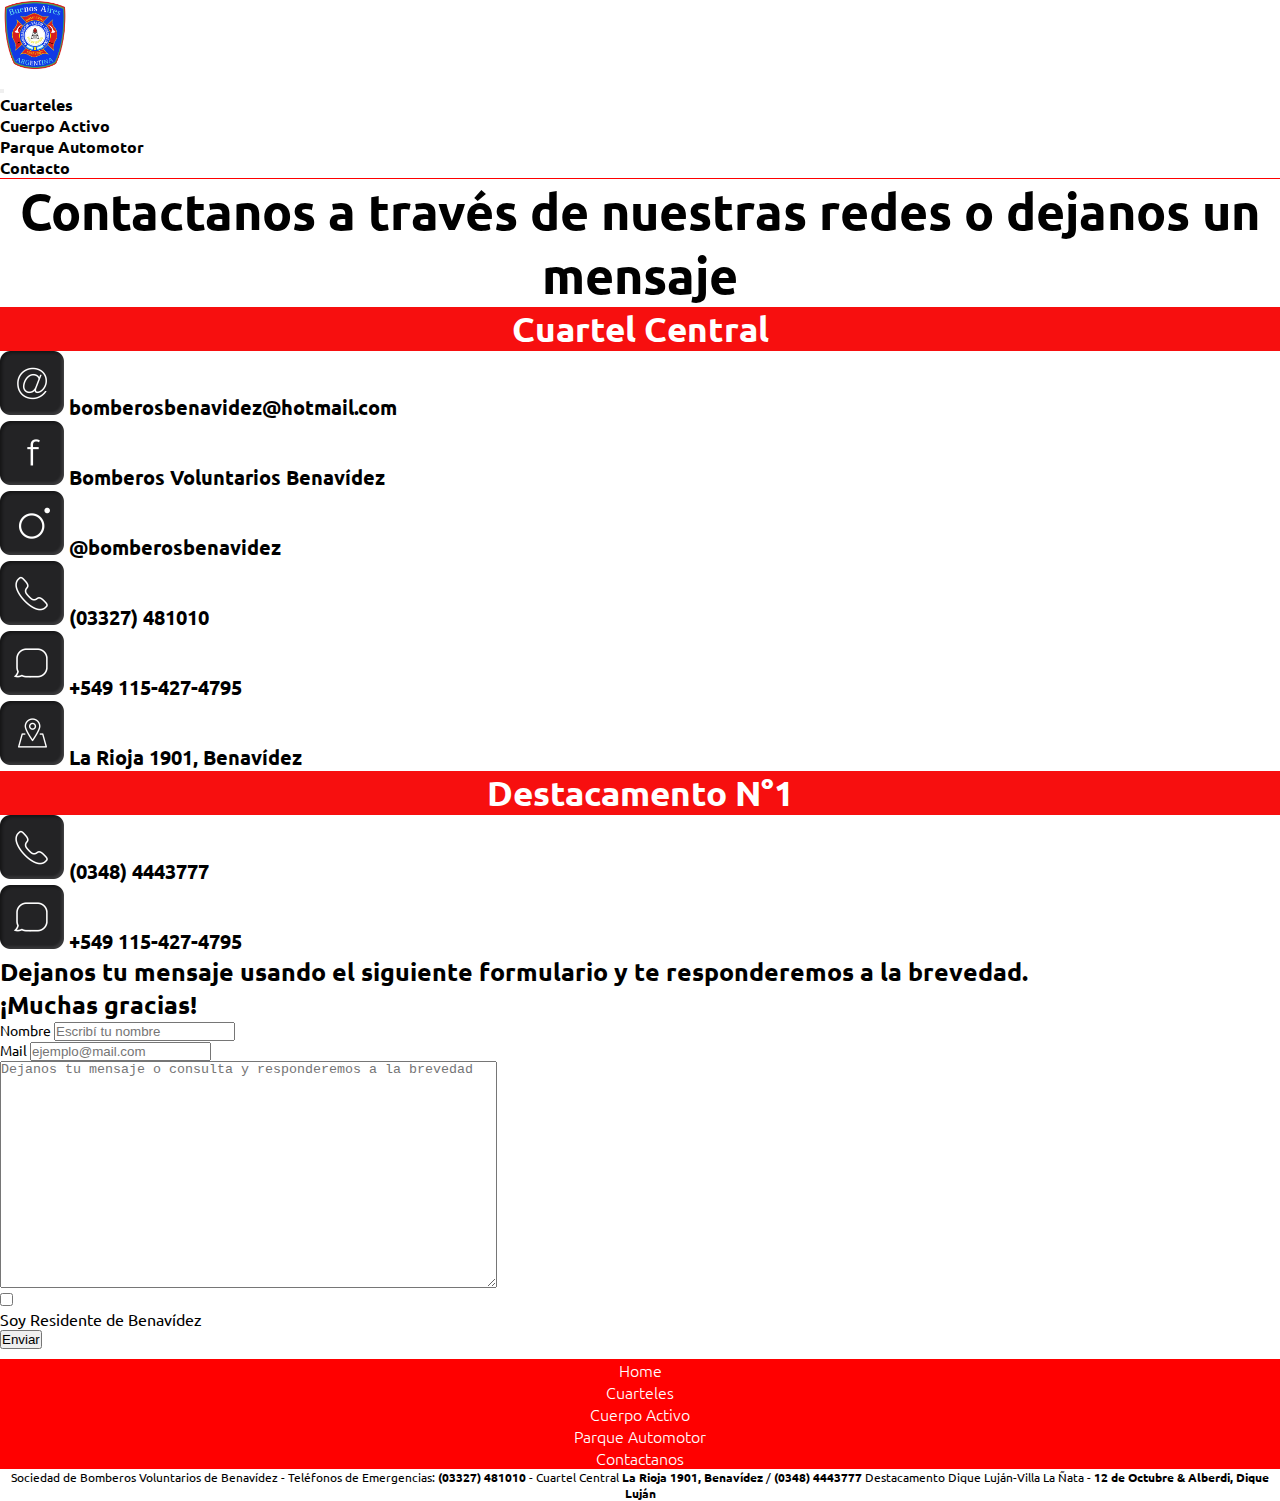
<file: pages/contacto.html>
<!DOCTYPE html>
<html lang="en">

<head>
    <meta charset="UTF-8">
    <meta http-equiv="X-UA-Compatible" content="IE=edge">
    <meta name="viewport" content="width=device-width, initial-scale=1.0">
    <!-- Bootstrap -->
    <link href="https://cdn.jsdelivr.net/npm/bootstrap@5.3.0/dist/css/bootstrap.min.css" rel="stylesheet"
        integrity="sha384-9ndCyUaIbzAi2FUVXJi0CjmCapSmO7SnpJef0486qhLnuZ2cdeRhO02iuK6FUUVM" crossorigin="anonymous">
    <!-- Título -->
    <title>Contacto</title>
    <link rel="icon" href="../imagenes/escudobvb.png">
    <!-- CSS c/ SASS -->
    <link rel="stylesheet" href="../css/estilos_sass.css">
    <!-- Fonts-->
    <link rel="preconnect" href="https://fonts.googleapis.com">
    <link rel="preconnect" href="https://fonts.gstatic.com" crossorigin>
    <link href="https://fonts.googleapis.com/css2?family=Ubuntu&display=swap" rel="stylesheet">

</head>

<body>
    <header class="header">
        <!-- Menu de navegacón-->
        <div>
            <nav class="navbar navbar-expand-lg menu">
                <div class="container-fluid">
                    <div class="navbar_logo"><a class="navbar-brand" href="../index.html"><img
                                src="../imagenes/escudobvb.png" alt="Escudo Bomberos Benavidez"></a></div>
                    <button class="navbar-toggler" type="button" data-bs-toggle="collapse"
                        data-bs-target="#navbarSupportedContent" aria-controls="navbarSupportedContent"
                        aria-expanded="false" aria-label="Toggle navigation">
                        <span class="navbar-toggler-icon"></span>
                    </button>
                    <div class="collapse navbar-collapse justify-content-start" id="navbarSupportedContent">
                        <ul class="navbar-nav">
                            <!-- <li class="nav-item">
                                <a class="nav-link link" aria-current="page" href="/index.html">Home</a>
                            </li> -->
                            <li class="nav-item me-4">
                                <a class="nav-link link" href="../pages/cuarteles.html">Cuarteles</a>
                            </li>
                            <li class="nav-item me-4">
                                <a class="nav-link link" href="../pages/cuerpoactivo.html">Cuerpo Activo</a>
                            </li>
                            <li class="nav-item me-4">
                                <a class="nav-link link" href="../pages/parqueautomotor.html">Parque Automotor</a>
                            </li>
                            <li class="nav-item me-4">
                                <a class="nav-link link" href="../pages/contacto.html">Contacto</a>
                            </li>
                        </ul>
                    </div>
                </div>
            </nav>
        </div>

    </header>
    <main class="main_contacto">
        <h1>Contactanos a través de nuestras redes o dejanos un mensaje</h1>
        <section>
            <div class="container-fluid">
                <div class="row">
                    <div class="col-12 col-md-6">
                        <h2>Cuartel Central</h2>
                        <ul>
                            <li>
                                <img src="../imagenes/mail.png" alt="Mail"> <a
                                href="bomberosbenavidez@hotmail.com">bomberosbenavidez@hotmail.com</a>
                            </li>
                            <li>
                                <a href="https://www.facebook.com/BomberosBenavidez" target="_blank"><img
                                        src="../imagenes/facebook.png" alt="Facebook"> Bomberos Voluntarios Benavídez</a>
                            </li>
                            <li>
                                <a href="https://www.instagram.com/bomberosbenavidez/" target="_blank"><img
                                        src="../imagenes/instagram.png" alt="Instagram"> @bomberosbenavidez</a>
                            </li>
                            <li>
                                <img src="../imagenes/telefono.png" alt="Telefono"> <a
                                href="tel:03327481010">(03327) 481010</a>
                            </li>
                            <li>
                                <img src="../imagenes/sms.png" alt="Whatsapp"> <a href="https://wa.me/5491154274795" target="_blank">+549 115-427-4795</a>
                            </li>
                            <li>
                                <a href="https://goo.gl/maps/P8U4gn5FgMGxk1BaA" target="_blank"><img
                                        src="../imagenes/location.png" alt="Ubicacion"> La Rioja 1901, Benavídez </a>
                            </li>
                        </ul>
                    </div>
                    <div class="col-12 col-md-6">
                        <h2>Destacamento N°1</h2>
                        <ul>
                            <li>
                                <img src="../imagenes/telefono.png" alt="Telefono"> <a
                                href="tel:03484443777">(0348) 4443777</a>
                            </li>
                            <li><img src="../imagenes/sms.png" alt="Whatsapp"> <a href="https://wa.me/5491154274795" target="_blank"> +549 115-427-4795</a>
                            </li>
                        </ul>
                    </div>
                </div>
            </div>
        </section>
        <!-- Formulario Consultas y Mensajes -->
        <section>
            <div class="container-fluid">
                <div class="row">
                    <div class="col-12 col-md-12">
                        <h3>Dejanos tu mensaje usando el siguiente formulario y te responderemos a la brevedad.
                            <br> ¡Muchas gracias!
                        </h3>
                    </div>
                    <div>
                        <form action="" method="">
                            <div>
                                <label for="">Nombre</label>
                                <input type="text" placeholder="Escribí tu nombre">
                            </div>
                            <div>
                                <label for="Mail">Mail</label>
                                <input type="email" name="" id="" placeholder="ejemplo@mail.com">
                            </div>
                            <!-- <label for="">Teléfono</label><input type="number" name="" id="" placeholder="115-555-5555">-->
                            <textarea name="" id="" cols="60" rows="15"
                                placeholder="Dejanos tu mensaje o consulta y responderemos a la brevedad"></textarea>
                            <div>
                                <input type="checkbox" name="" id="">
                                <p>Soy Residente de Benavídez</p>
                            </div>
                            <input type="button" value="Enviar">
                        </form>
                    </div>
                </div>
        </section>
    </main>
    <footer>
        <div class="footer">
            <ul class="d-flex justify-content-evenly">
                <li>
                    <a href="../index.html">Home</a>
                </li>
                <li>
                    <a href="../pages/cuarteles.html">Cuarteles</a>
                </li>
                <li>
                    <a href="../pages/cuerpoactivo.html">Cuerpo Activo</a>
                </li>
                <li>
                    <a href="../pages/parqueautomotor.html">Parque Automotor</a>
                </li>
                <li>
                    <a href="../pages/contacto.html">Contactanos</a>
                </li>
            </ul>
        </div>
        <div class="banner_footer">
            <p>
                Sociedad de Bomberos Voluntarios de Benavídez - Teléfonos de Emergencias: <a
                href="tel:03372481010">(03327) 481010 </a>- Cuartel Central 
                <a href="https://goo.gl/maps/P8U4gn5FgMGxk1BaA" target="_blank">La Rioja 1901, Benavídez</a> / <a href="tel:03484443777">(0348) 4443777</a> Destacamento Dique Luján-Villa La Ñata - 
                <a href="https://goo.gl/maps/xfPGbv7n7HaNYGjBA" target="_blank">12 de Octubre & Alberdi, Dique Luján</a>
            </p>
        </div>
    </footer>
    <!-- Botstrap JS -->
    <script src="https://cdn.jsdelivr.net/npm/bootstrap@5.3.0/dist/js/bootstrap.bundle.min.js"
        integrity="sha384-geWF76RCwLtnZ8qwWowPQNguL3RmwHVBC9FhGdlKrxdiJJigb/j/68SIy3Te4Bkz"
        crossorigin="anonymous"></script>
</body>

</html>
</file>
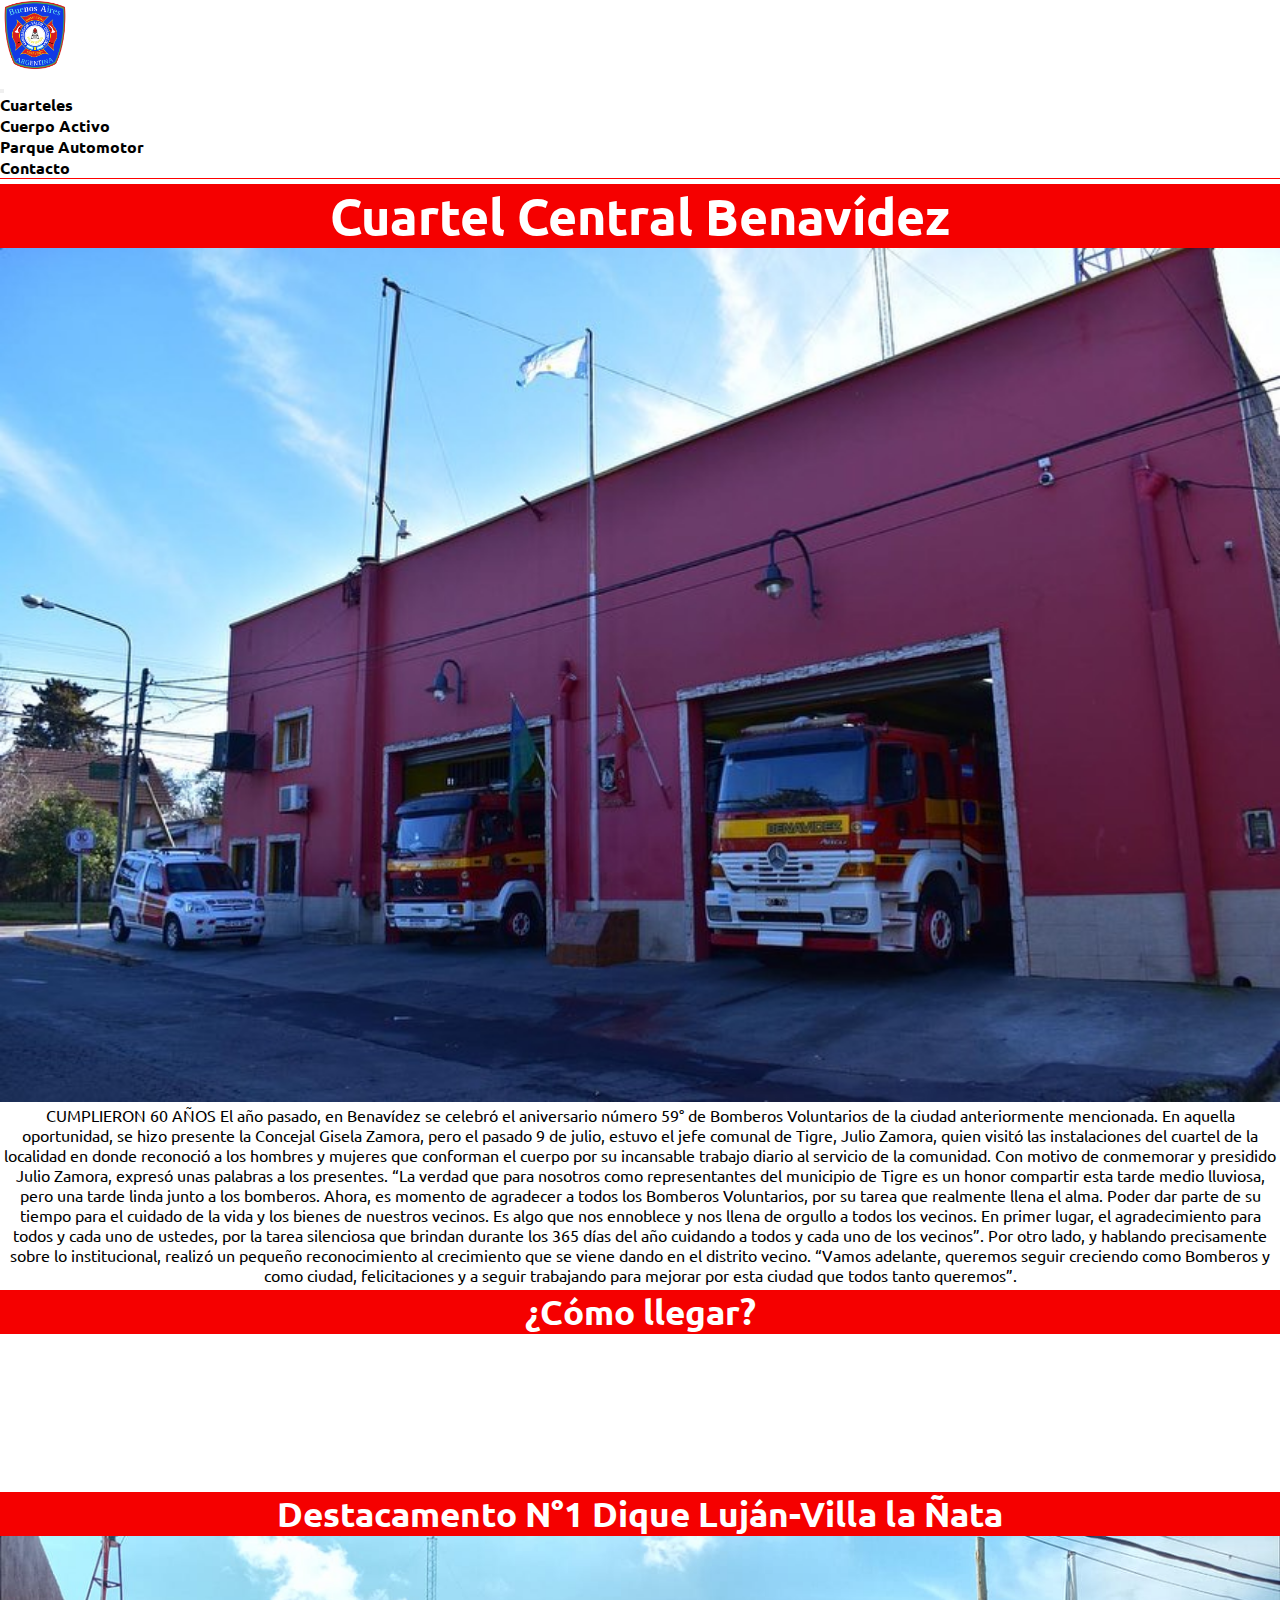
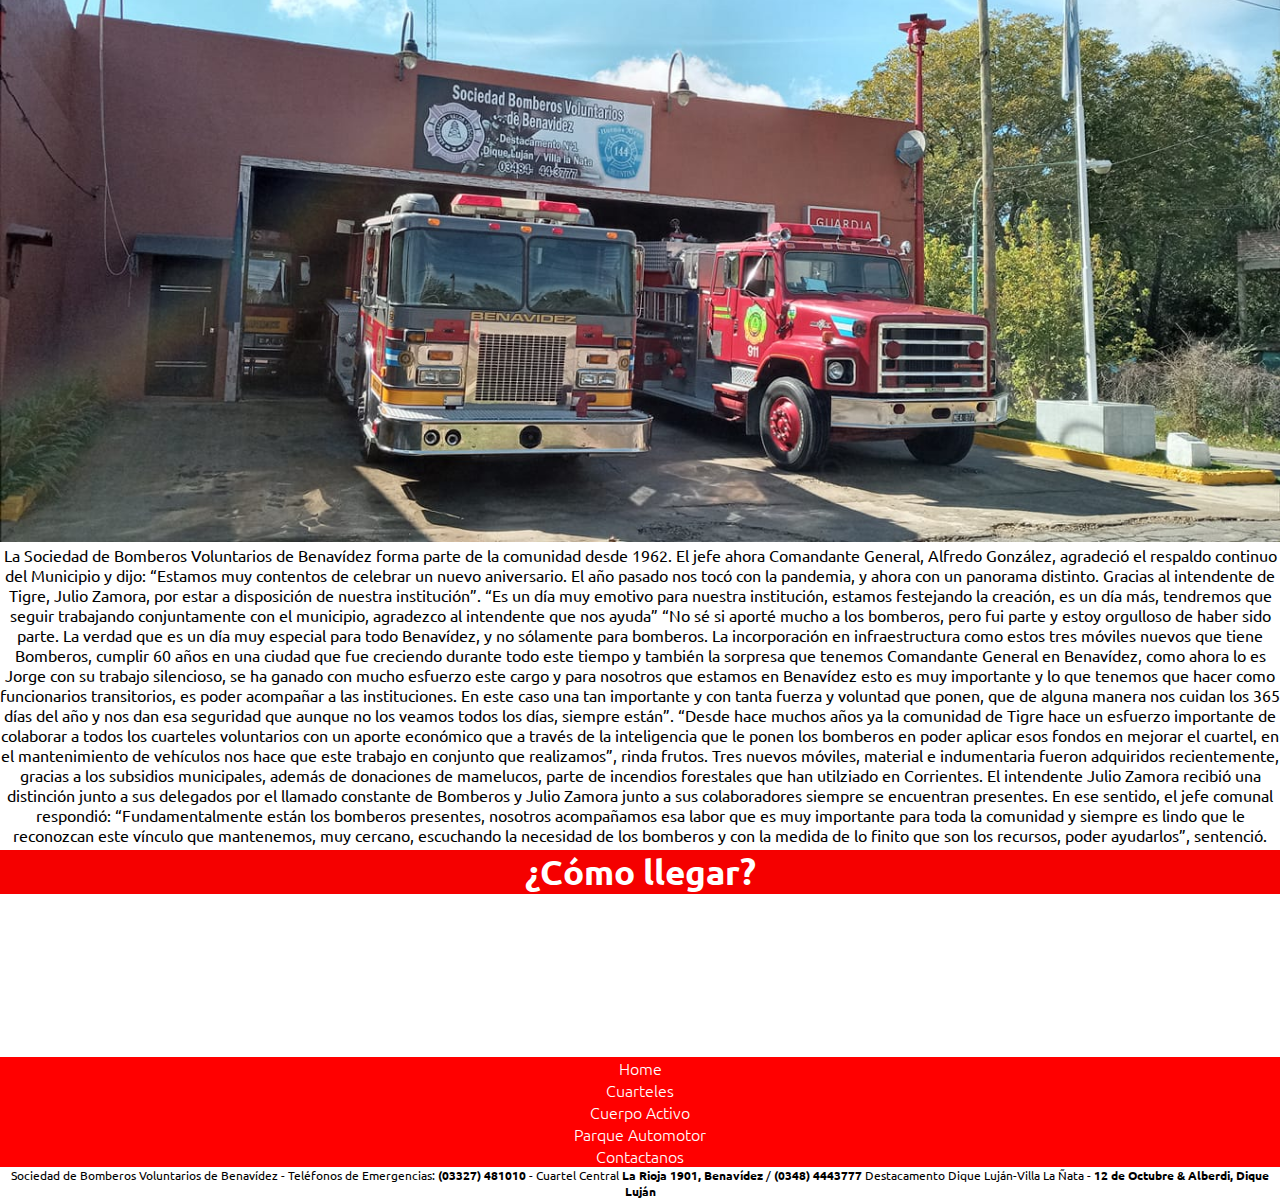
<file: pages/cuarteles.html>
<!DOCTYPE html>
<html lang="en">

<head>
    <meta charset="UTF-8">
    <meta http-equiv="X-UA-Compatible" content="IE=edge">
    <meta name="viewport" content="width=device-width, initial-scale=1.0">
    <!-- Bootstrap -->
    <link href="https://cdn.jsdelivr.net/npm/bootstrap@5.3.0/dist/css/bootstrap.min.css" rel="stylesheet"
        integrity="sha384-9ndCyUaIbzAi2FUVXJi0CjmCapSmO7SnpJef0486qhLnuZ2cdeRhO02iuK6FUUVM" crossorigin="anonymous">
    <!-- Título -->
    <title>Cuarteles</title>
    <link rel="icon" href="../imagenes/escudobvb.png">
    <!-- CSS c/ SASS -->
    <link rel="stylesheet" href="../css/estilos_sass.css">
    <!-- Fonts-->
    <link rel="preconnect" href="https://fonts.googleapis.com">
    <link rel="preconnect" href="https://fonts.gstatic.com" crossorigin>
    <link href="https://fonts.googleapis.com/css2?family=Ubuntu&display=swap" rel="stylesheet">


</head>
<!-- Cuarteles de Benavídez -->

<body>
    <header class="header">

        <!-- Menu de navegacón-->
        <div>
            <nav class="navbar navbar-expand-lg menu">
                <div class="container-fluid">
                    <div class="navbar_logo"><a class="navbar-brand" href="../index.html"><img
                                src="../imagenes/escudobvb.png" alt="Escudo Bomberos Benavidez"></a></div>
                    <button class="navbar-toggler" type="button" data-bs-toggle="collapse"
                        data-bs-target="#navbarSupportedContent" aria-controls="navbarSupportedContent"
                        aria-expanded="false" aria-label="Toggle navigation">
                        <span class="navbar-toggler-icon"></span>
                    </button>
                    <div class="collapse navbar-collapse justify-content-start" id="navbarSupportedContent">
                        <ul class="navbar-nav">
                            <!-- <li class="nav-item">
                                <a class="nav-link link" aria-current="page" href="/index.html">Home</a>
                            </li> -->
                            <li class="nav-item me-4">
                                <a class="nav-link link" href="../pages/cuarteles.html">Cuarteles</a>
                            </li>
                            <li class="nav-item me-4">
                                <a class="nav-link link" href="../pages/cuerpoactivo.html">Cuerpo Activo</a>
                            </li>
                            <li class="nav-item me-4">
                                <a class="nav-link link" href="../pages/parqueautomotor.html">Parque Automotor</a>
                            </li>
                            <li class="nav-item me-4">
                                <a class="nav-link link" href="../pages/contacto.html">Contacto</a>
                            </li>
                        </ul>
                    </div>
                </div>
            </nav>
        </div>

    </header>
    <main class="main_cuarteles">
        <!-- Historia Cuartel Central -->
        <section>

            <div class="container-fluid">
                <h1>Cuartel Central Benavídez</h1>
            </div>
            <div class="container-fluid">
                <div class="row">
                    <div class="col-12 col-md-6">
                        <img src="../imagenes/cuartel central.jpg" alt="Cuartel Central Benavídez">
                    </div>
                    <div class="col-12 col-md-6">
                        <p>CUMPLIERON 60 AÑOS El año pasado, en Benavídez se celebró el aniversario número 59° de
                            Bomberos Voluntarios de la ciudad anteriormente mencionada. En aquella oportunidad, se hizo
                            presente la Concejal Gisela Zamora, pero el pasado 9 de julio, estuvo el jefe comunal de
                            Tigre, Julio Zamora, quien visitó las instalaciones del cuartel de la localidad en donde
                            reconoció a los hombres y mujeres que conforman el cuerpo por su incansable trabajo diario
                            al servicio de la comunidad. Con motivo de conmemorar y presidido Julio Zamora, expresó unas palabras a los presentes. “La verdad que para nosotros como representantes del municipio de Tigre es un honor compartir esta tarde medio lluviosa, pero una tarde linda junto a los bomberos. Ahora, es momento de agradecer a todos los Bomberos Voluntarios, por su tarea que realmente llena el alma. Poder dar parte de su tiempo para el cuidado de la vida y los bienes de nuestros vecinos. Es algo que nos ennoblece y nos llena de orgullo a todos los vecinos. En primer lugar, el agradecimiento para todos y cada uno de ustedes, por la tarea silenciosa que brindan durante los 365 días del año cuidando a todos y cada uno de los vecinos”. Por otro lado, y hablando precisamente sobre lo institucional, realizó un pequeño reconocimiento al crecimiento que se viene dando en el distrito vecino. “Vamos adelante, queremos seguir creciendo como Bomberos y como ciudad, felicitaciones y a seguir trabajando para mejorar por esta ciudad que todos tanto queremos”.
                        </p>
                    </div>
                    <div class="mapa_central">
                        <div class="col-12 col-md-12">
                            <h2>¿Cómo llegar?</h2>
                        </div>
                        <div class="col-12 col-md-12">
                            <iframe
                                src="https://www.google.com/maps/embed?pb=!1m18!1m12!1m3!1d3291.6865509233403!2d-58.69145518477561!3d-34.40931218051024!2m3!1f0!2f0!3f0!3m2!1i1024!2i768!4f13.1!3m3!1m2!1s0x95bca175b6ffb711%3A0x8c7236bd8f242e22!2sSociedad%20De%20Bomberos%20Voluntarios%20De%20Benav%C3%ADdez!5e0!3m2!1ses-419!2sar!4v1683064793428!5m2!1ses-419!2sar"
                                width="100%" height="100%" style="border:0;" allowfullscreen="" loading="lazy"
                                referrerpolicy="no-referrer-when-downgrade"></iframe>
                        </div>
                    </div>
                </div>
            </div>
        </section>
        <!-- Historia Destacamento -->
        <section>
            <div class="container-fluid">
                <div class="row">
                    <div class="col-12 col-md-12">
                        <h2>Destacamento N°1 Dique Luján-Villa la Ñata</h2>
                    </div>
                    <div class="col-12 col-md-12">
                        <img src="../imagenes/destacamento.jpg" alt="Destacamento N°1 Dique Luján-Villa la Ñata">
                    </div>
                    <div class="col-12 col-md-12">
                        <p>La Sociedad de Bomberos Voluntarios de Benavídez forma parte de la comunidad desde 1962. El jefe ahora Comandante General, Alfredo González, agradeció el respaldo continuo del Municipio y dijo: “Estamos muy contentos de celebrar un nuevo aniversario. El año pasado nos tocó con la pandemia, y ahora con un panorama distinto. Gracias al intendente de Tigre, Julio Zamora, por estar a disposición de nuestra institución”.

                            “Es un día muy emotivo para nuestra institución, estamos festejando la creación, es un día más, tendremos que seguir trabajando conjuntamente con el municipio, agradezco al intendente que nos ayuda”
                            
                            “No sé si aporté mucho a los bomberos, pero fui parte y estoy orgulloso de haber sido parte. La verdad que es un día muy especial para todo Benavídez, y no sólamente para bomberos. La incorporación en infraestructura como estos tres móviles nuevos que tiene Bomberos, cumplir 60 años en una ciudad que fue creciendo durante todo este tiempo y también la sorpresa que tenemos Comandante General en Benavídez, como ahora lo es Jorge con su trabajo silencioso, se ha ganado con mucho esfuerzo este cargo y para nosotros que estamos en Benavídez esto es muy importante y lo que tenemos que hacer como funcionarios transitorios, es poder acompañar a las instituciones. En este caso una tan importante y con tanta fuerza y voluntad que ponen, que de alguna manera nos cuidan los 365 días del año y nos dan esa seguridad que aunque no los veamos todos los días, siempre están”.
                            
                            “Desde hace muchos años ya la comunidad de Tigre hace un esfuerzo importante de colaborar a todos los cuarteles voluntarios con un aporte económico que a través de la inteligencia que le ponen los bomberos en poder aplicar esos fondos en mejorar el cuartel, en el mantenimiento de vehículos nos hace que este trabajo en conjunto que realizamos”, rinda frutos.
                            
                            Tres nuevos móviles, material e indumentaria fueron adquiridos recientemente, gracias a los subsidios municipales, además de donaciones de mamelucos, parte de incendios forestales que han utilziado en Corrientes. El intendente Julio Zamora recibió una distinción junto a sus delegados por el llamado constante de Bomberos y Julio Zamora junto a sus colaboradores siempre se encuentran presentes. En ese sentido, el jefe comunal respondió: “Fundamentalmente están los bomberos presentes, nosotros acompañamos esa labor que es muy importante para toda la comunidad y siempre es lindo que le reconozcan este vínculo que mantenemos, muy cercano, escuchando la necesidad de los bomberos y con la medida de lo finito que son los recursos, poder ayudarlos”, sentenció.
                        </p>
                    </div>
                </div>
                <div class="mapa_destacamento">
                    <div class="col-12 col-md-12">
                        <h2>¿Cómo llegar?</h2>
                    </div>
                    <div class="col-12 md-12">
                        <iframe
                            src="https://www.google.com/maps/embed?pb=!1m18!1m12!1m3!1d3293.6215359230173!2d-58.689356784776905!3d-34.360108980523314!2m3!1f0!2f0!3f0!3m2!1i1024!2i768!4f13.1!3m3!1m2!1s0x95bca087fb24ed7d%3A0x69bb8e66bcbd339a!2sSociedad%20de%20Bomberos%20Voluntarios!5e0!3m2!1ses-419!2sar!4v1683556155014!5m2!1ses-419!2sar"
                            width="100%" height="100%" style="border:0;" allowfullscreen="" loading="lazy"
                            referrerpolicy="no-referrer-when-downgrade"></iframe>
                    </div>
                </div>
            </div>
            <!-- Se va a agregar el Centro de Entrenamiento con una galería de imágenes tipo carrousel -->
        </section>
    </main>
    <footer>
        <div class="footer">
            <ul class="d-flex justify-content-evenly">
                <li>
                    <a href="../index.html">Home</a>
                </li>
                <li>
                    <a href="../pages/cuarteles.html">Cuarteles</a>
                </li>
                <li>
                    <a href="../pages/cuerpoactivo.html">Cuerpo Activo</a>
                </li>
                <li>
                    <a href="../pages/parqueautomotor.html">Parque Automotor</a>
                </li>
                <li>
                    <a href="../pages/contacto.html">Contactanos</a>
                </li>
            </ul>
        </div>
        <div class="banner_footer">
            <p>
                Sociedad de Bomberos Voluntarios de Benavídez - Teléfonos de Emergencias: <a
                href="tel:03372481010">(03327) 481010 </a>- Cuartel Central 
                <a href="https://goo.gl/maps/P8U4gn5FgMGxk1BaA" target="_blank">La Rioja 1901, Benavídez</a> / <a href="tel:03484443777">(0348) 4443777</a> Destacamento Dique Luján-Villa La Ñata - 
                <a href="https://goo.gl/maps/xfPGbv7n7HaNYGjBA" target="_blank">12 de Octubre & Alberdi, Dique Luján</a>
            </p>
        </div>
    </footer>
    <!-- Botstrap JS -->
    <script src="https://cdn.jsdelivr.net/npm/bootstrap@5.3.0/dist/js/bootstrap.bundle.min.js"
        integrity="sha384-geWF76RCwLtnZ8qwWowPQNguL3RmwHVBC9FhGdlKrxdiJJigb/j/68SIy3Te4Bkz"
        crossorigin="anonymous"></script>
</body>

</html>
</file>
<file: css/estilos_sass.css>
@font-face {
  font-family: "roboto-general";
  src: url("../style/font-family/roboto-regular.ttf");
}
* {
  margin: 0px;
  padding: 0px;
}

html {
  font-size: 62.5%;
}

a {
  text-decoration-style: none;
  text-decoration-line: none;
  font-weight: bold;
  color: black;
}

body {
  font-family: "ubuntu";
}

ul {
  list-style-type: none;
}

h1 {
  text-decoration: solid !important;
  text-align: center !important;
  font-size: 5rem !important;
}

h2 {
  font-size: 3.5rem !important;
  text-align: center !important;
}

h3 {
  font-size: 3rem;
  text-align: center;
}

p {
  font-size: 1.55rem;
  text-align: center;
}

form {
  font-size: 1.4rem;
}

header {
  font-size: 1.6rem;
  align-items: start;
  border-bottom: 1px solid red;
}
header p {
  text-align: end;
  margin-right: 5px;
}

.menu {
  background-color: white;
}
.menu .navbar_logo img {
  max-width: 70px;
  height: auto;
}
.menu .link {
  color: black;
  font-family: "ubuntu";
}

footer {
  margin-top: 10px;
  align-items: center;
}
footer a {
  color: white !important;
  font-weight: lighter !important;
  text-decoration: none !important;
}
footer .footer {
  background-color: #ff0000;
}
footer .footer ul {
  text-align: center;
  font-size: 1.6rem;
}
footer .footer li {
  align-items: center;
  justify-content: center;
  width: 100%;
}
footer .banner_footer p {
  font-size: 1.2rem;
}
footer .banner_footer a {
  color: black !important;
  font-weight: bold !important;
}

@media (max-width: 768px) {
  .responsive-text h1 {
    font-size: 2rem;
  }
  .responsive-text h2 {
    font-size: 1.5rem;
  }
  .responsive-text h3 {
    font-size: 1.2rem;
  }
  .responsive-text p {
    font-size: 0.7rem;
  }
}
@media (max-width: 480px) {
  .responsive-text {
    font-size: 12px;
  }
}
.main h1 {
  color: rgb(0, 43, 160);
  font-size: 5rem;
  text-align: center;
}
.main ul {
  font-size: 3rem;
  display: flex;
  text-align: center;
  background-color: hsla(246, 100%, 50%, 0.096);
  border-top: solid 2px #ff0000;
  border-bottom: solid 2px red;
}
.main li {
  width: 100%;
}
.main h2 {
  color: white;
  background-color: #f70f0f;
}
.main h3 {
  color: white;
  background-color: #f32525;
}
.main .caratula_index {
  display: flex;
  flex-direction: column;
}
.main .caratula_index .emergencias h2 {
  color: rgb(0, 43, 160);
  font-size: 5rem;
  text-align: center;
  background: none;
}
.main .caratula_index .emergencias a {
  color: rgb(0, 43, 160);
  text-decoration: none;
  font-weight: lighter;
}
.main .cuerpo_index img {
  width: 100%;
}
.main .cuerpo_index h2,
.main .cuerpo_index h3 {
  margin-top: 10px;
  margin-bottom: 5px;
}
.main .cuerpo_index .historia_container div,
.main .cuerpo_index .pedro_container div {
  display: flex;
  flex-direction: column;
  align-items: center;
  margin-bottom: 10px;
}

.main_cuarteles img {
  width: 100%;
}
.main_cuarteles h1,
.main_cuarteles h2 {
  color: white;
  background-color: #f50000;
  margin-top: 5px;
}
.main_cuarteles .mapa_central,
.main_cuarteles .mapa_destacamento {
  width: 100%;
}

.main_cuerpoactivo h1 {
  color: white;
  background-color: #f50000;
  margin-top: 5px;
}
.main_cuerpoactivo h2,
.main_cuerpoactivo h3 {
  color: black;
  width: 100%;
  background-color: #ffffff;
}
.main_cuerpoactivo p {
  font-weight: bold;
}
.main_cuerpoactivo img {
  width: 40%;
}
.main_cuerpoactivo .suboficiales h3 {
  color: white;
  background: rgb(255, 0, 0);
}
.main_cuerpoactivo .bomberos h3 {
  background-color: rgb(255, 230, 0);
}

.main_parqueautomotor h1 {
  color: white;
  background-color: #f50000;
  margin-top: 5px;
}
.main_parqueautomotor h2 {
  color: white;
  background-color: #f70f0f;
}
.main_parqueautomotor p {
  font-weight: bold;
  width: 100%;
}
.main_parqueautomotor img {
  width: 100%;
}

.main_contacto img {
  width: 5%;
}
.main_contacto ul {
  font-size: 2rem;
}
.main_contacto h1 {
  background-color: white;
  font-size: 4rem;
  width: 100%;
}
.main_contacto h2 {
  color: white;
  font-size: 3rem;
  background-color: #f70f0f;
}
.main_contacto h3 {
  background-color: white;
  font-size: 2.5rem;
  text-align: start;
}
.main_contacto p {
  text-align: start;
}

/*# sourceMappingURL=estilos_sass.css.map */
</file>
